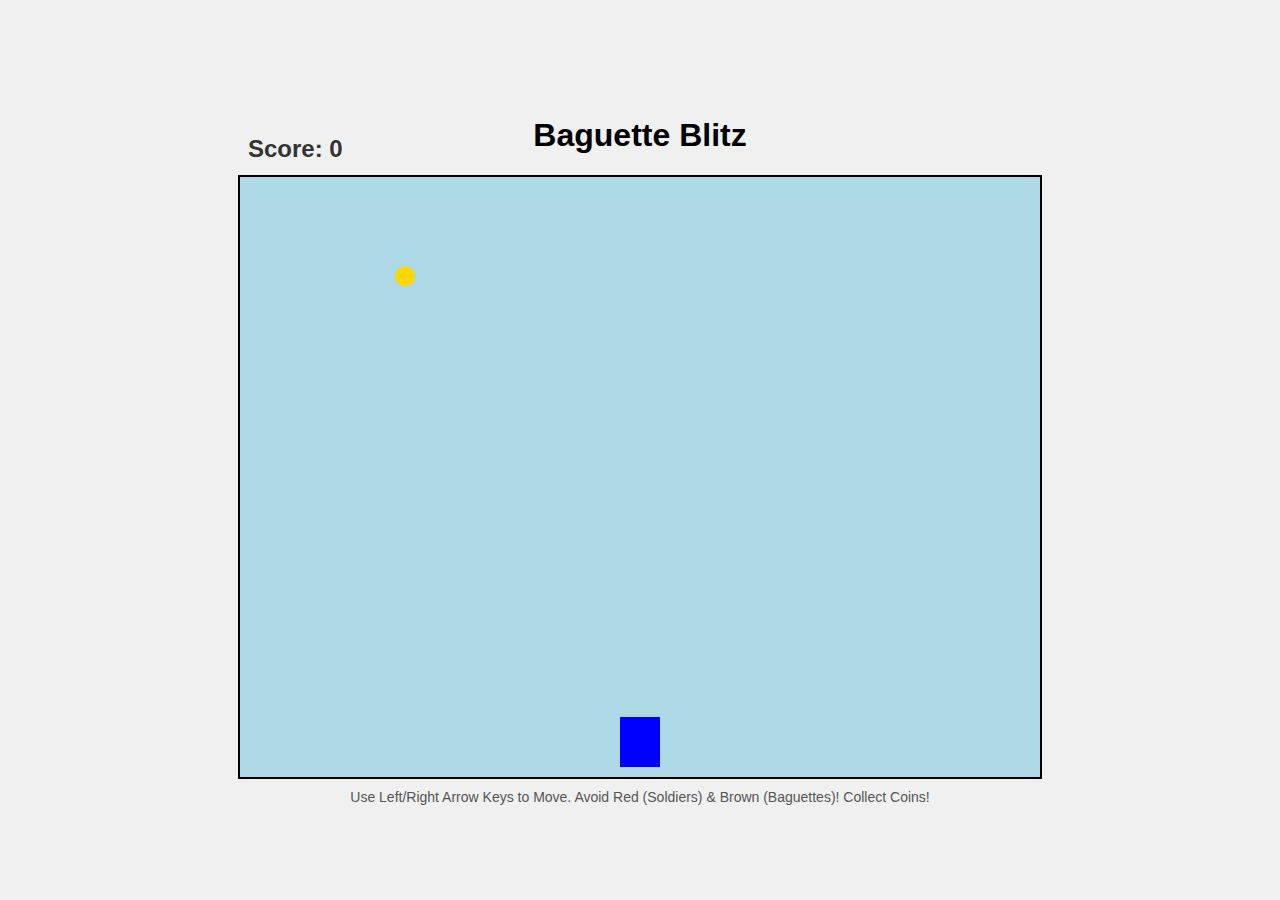
<file: baguette_blitz.html>
<!DOCTYPE html>
    <html lang="en">
    <head>
        <meta charset="UTF-8">
        <meta name="viewport" content="width=device-width, initial-scale=1.0">
        <title>Baguette Blitz</title>
        <style>
            /* --- CSS Styles --- */
            body {
                display: flex;
                justify-content: center;
                align-items: center;
                height: 100vh;
                margin: 0;
                background-color: #f0f0f0;
                font-family: Arial, sans-serif;
            }
    
            #gameContainer {
                text-align: center;
                position: relative; /* Needed for absolute positioning of score/messages */
            }
    
            #gameCanvas {
                border: 2px solid black;
                background-color: #add8e6; /* Light blue background */
                display: block; /* Prevent extra space below canvas */
                margin: 0 auto; /* Center canvas if container is wider */
            }
    
            #scoreDisplay {
                position: absolute;
                top: 40px; /* Adjust as needed */
                left: 10px;
                font-size: 24px;
                font-weight: bold;
                color: #333;
                z-index: 5; /* Ensure score is above canvas but below game over message */
            }
    
            #instructions {
                margin-top: 10px;
                font-size: 14px;
                color: #555;
            }
    
            #gameOverMessage {
                position: absolute;
                top: 50%;
                left: 50%;
                transform: translate(-50%, -50%);
                font-size: 48px;
                font-weight: bold;
                color: red;
                background-color: rgba(255, 255, 255, 0.8); /* Semi-transparent white background */
                padding: 20px;
                border-radius: 10px;
                text-align: center;
                z-index: 10; /* Ensure it's above the canvas */
                display: none; /* Initially hidden */
            }
        </style>
    </head>
    <body>
        <div id="gameContainer">
            <h1>Baguette Blitz</h1>
            <div id="scoreDisplay">Score: 0</div>
            <canvas id="gameCanvas" width="800" height="600"></canvas>
            <div id="instructions">Use Left/Right Arrow Keys to Move. Avoid Red (Soldiers) & Brown (Baguettes)! Collect Coins!</div>
            <div id="gameOverMessage">GAME OVER! Press Enter to Restart</div>
        </div>
    
        <script>
            // --- JavaScript Game Logic ---
            const canvas = document.getElementById('gameCanvas');
            const ctx = canvas.getContext('2d');
            const scoreDisplay = document.getElementById('scoreDisplay');
            const gameOverMessage = document.getElementById('gameOverMessage');
    
            // --- Game Constants ---
            const PLAYER_WIDTH = 40;
            const PLAYER_HEIGHT = 50;
            const PLAYER_SPEED = 8;
            const HAZARD_WIDTH = 30;
            const HAZARD_HEIGHT = 40;
            const BAGUETTE_WIDTH = 50;
            const BAGUETTE_HEIGHT = 15;
            const COIN_RADIUS = 10;
    
            // --- Game Variables ---
            let score = 0;
            // CHANGED: Increased base speed
            let baseGameSpeed = 3.5; // Initial speed (was 2)
            let gameSpeed = baseGameSpeed;
            let isGameOver = false;
            let moveLeft = false;
            let moveRight = false;
            let frameCount = 0; // Counter for timing spawns/difficulty increase
            let animationFrameId; // To store the requestAnimationFrame ID
    
            let player = {
                x: canvas.width / 2 - PLAYER_WIDTH / 2,
                y: canvas.height - PLAYER_HEIGHT - 10, // Positioned slightly above bottom
                width: PLAYER_WIDTH,
                height: PLAYER_HEIGHT,
                color: 'blue' // Placeholder for Napoleon
            };
    
            let fallingObjects = []; // Array for soldiers, baguettes, coins
    
            // --- Input Handling ---
            document.addEventListener('keydown', (e) => {
                if (e.key === 'ArrowLeft') {
                    moveLeft = true;
                } else if (e.key === 'ArrowRight') {
                    moveRight = true;
                } else if (e.key === 'Enter' && isGameOver) {
                    restartGame();
                }
            });
    
            document.addEventListener('keyup', (e) => {
                if (e.key === 'ArrowLeft') {
                    moveLeft = false;
                } else if (e.key === 'ArrowRight') {
                    moveRight = false;
                }
            });
    
            // --- Helper Functions ---
            function getRandomInt(min, max) {
                return Math.floor(Math.random() * (max - min + 1)) + min;
            }
    
            function checkCollision(rect1, rect2) {
                // AABB Collision Detection
                return rect1.x < rect2.x + rect2.width &&
                       rect1.x + rect1.width > rect2.x &&
                       rect1.y < rect2.y + rect2.height &&
                       rect1.y + rect1.height > rect2.y;
            }
    
            function spawnObject() {
                const spawnChance = Math.random();
                let newObject = {
                    x: 0, // Will be set after width is known
                    y: 0, // Will be set after height is known
                    speedModifier: Math.random() * 0.5 + 0.8 // Slight speed variation
                };
    
                 if (spawnChance < 0.015) { // Lower chance for coins (Gold)
                    newObject.type = 'coin';
                    newObject.radius = COIN_RADIUS;
                    newObject.width = COIN_RADIUS * 2; // For collision box
                    newObject.height = COIN_RADIUS * 2;
                    newObject.color = 'gold';
                    newObject.value = 50;
                    newObject.y = -newObject.height;
                } else if (spawnChance < 0.030) { // Chance for Silver coin
                     newObject.type = 'coin';
                     newObject.radius = COIN_RADIUS * 0.8; // Slightly smaller
                     newObject.width = newObject.radius * 2;
                     newObject.height = newObject.radius * 2;
                     newObject.color = 'silver';
                     newObject.value = 25;
                     newObject.y = -newObject.height;
                } else if (spawnChance < 0.050) { // Chance for Bronze coin
                     newObject.type = 'coin';
                     newObject.radius = COIN_RADIUS * 0.6; // Smallest
                     newObject.width = newObject.radius * 2;
                     newObject.height = newObject.radius * 2;
                     newObject.color = '#CD7F32'; // Bronze color
                     newObject.value = 10;
                     newObject.y = -newObject.height;
                } else if (spawnChance < 0.09) { // Chance for hazards (increased total hazard chance)
                     const hazardType = Math.random();
                     if (hazardType < 0.5) { // Spawn Russian Soldier
                         newObject.type = 'hazard';
                         newObject.width = HAZARD_WIDTH;
                         newObject.height = HAZARD_HEIGHT;
                         newObject.color = 'red'; // Placeholder for Soldier
                         newObject.y = -newObject.height;
                     } else { // Spawn Baguette
                         newObject.type = 'hazard';
                         newObject.width = BAGUETTE_WIDTH;
                         newObject.height = BAGUETTE_HEIGHT;
                         newObject.color = '#A0522D'; // Sienna brown placeholder for Baguette
                         newObject.y = -newObject.height;
                     }
                } else {
                    return; // Don't spawn anything this frame if conditions not met
                }
    
                 // Make sure x position is valid after setting width
                newObject.x = getRandomInt(0, canvas.width - newObject.width);
    
                fallingObjects.push(newObject);
            }
    
    
            function drawPlayer() {
                ctx.fillStyle = player.color;
                // Later: ctx.drawImage(napoleonImage, player.x, player.y, player.width, player.height);
                ctx.fillRect(player.x, player.y, player.width, player.height);
            }
    
            function drawObjects() {
                fallingObjects.forEach(obj => {
                    ctx.fillStyle = obj.color;
                    if (obj.type === 'coin') {
                        ctx.beginPath();
                        ctx.arc(obj.x + obj.width / 2, obj.y + obj.height / 2, obj.width / 2, 0, Math.PI * 2); // Draw circle using width/height
                        ctx.fill();
                        // Later: ctx.drawImage(coinImage, obj.x, obj.y, obj.width, obj.height);
                    } else { // Hazards (Soldier/Baguette)
                        ctx.fillRect(obj.x, obj.y, obj.width, obj.height);
                        // Later: ctx.drawImage(hazardImage, obj.x, obj.y, obj.width, obj.height);
                    }
                });
            }
    
            function updateScore() {
                scoreDisplay.textContent = `Score: ${score}`;
            }
    
            // CHANGED: Modified the difficulty curve to increase speed more rapidly
            function increaseDifficulty() {
                // Increase speed based on score, faster than before
                // Example: increase by 0.75 every 100 points, capped at an additional 8 speed units.
                // You can tweak the '100', '0.75', and '8' values here for different curves.
                gameSpeed = baseGameSpeed + Math.min(Math.floor(score / 100) * 0.75, 8);
            }
    
            function endGame() {
                 isGameOver = true;
                 gameOverMessage.style.display = 'block'; // Show game over message
                 cancelAnimationFrame(animationFrameId); // Stop the game loop
            }
    
            // --- Game Loop ---
            function gameLoop() {
                if (isGameOver) {
                    return; // Stop the loop if game over flag is set
                }
    
                // 1. Clear Canvas
                ctx.clearRect(0, 0, canvas.width, canvas.height);
    
                // 2. Update Player Position
                if (moveLeft && player.x > 0) {
                    player.x -= PLAYER_SPEED;
                }
                if (moveRight && player.x < canvas.width - player.width) {
                    player.x += PLAYER_SPEED;
                }
    
                // 3. Spawn New Objects
                frameCount++;
                // Control spawn rate - adjust the modulo value for frequency
                if (frameCount % 15 === 0) { // Try spawning slightly more often
                   spawnObject();
                }
    
    
                // 4. Update & Check Objects
                for (let i = fallingObjects.length - 1; i >= 0; i--) {
                    let obj = fallingObjects[i];
                    // Use the current gameSpeed to move objects
                    obj.y += gameSpeed * obj.speedModifier; // Move object down
    
                    // Check for collision with player
                    if (checkCollision(player, obj)) {
                        if (obj.type === 'hazard') {
                            endGame();
                            return; // Exit loop immediately on game over collision
                        } else if (obj.type === 'coin') {
                            score += obj.value;
                            updateScore();
                            fallingObjects.splice(i, 1); // Remove collected coin
                            // Continue loop after collecting coin
                        }
                    }
                    // Remove object if it falls off screen
                    else if (obj.y > canvas.height) {
                        fallingObjects.splice(i, 1);
                    }
                }
    
                // 5. Draw Elements
                 drawPlayer();
                 drawObjects();
    
    
                // 6. Increase Difficulty
                increaseDifficulty(); // This now applies the faster scaling
    
                // 7. Request Next Frame
                animationFrameId = requestAnimationFrame(gameLoop);
            }
    
            // --- Game Management ---
            function restartGame() {
                 if (animationFrameId) {
                     cancelAnimationFrame(animationFrameId);
                 }
                score = 0;
                gameSpeed = baseGameSpeed; // Reset to the (now higher) base speed
                isGameOver = false;
                moveLeft = false;
                moveRight = false;
                player.x = canvas.width / 2 - PLAYER_WIDTH / 2; // Reset player position
                fallingObjects = []; // Clear existing objects
                frameCount = 0;
                updateScore();
                gameOverMessage.style.display = 'none'; // Hide game over message
                gameLoop(); // Start the loop again
            }
    
            // --- Initial Call ---
            updateScore(); // Initialize score display
            restartGame(); // Use restart game to initialize properly
    
        </script>
    </body>
</html>
</file>
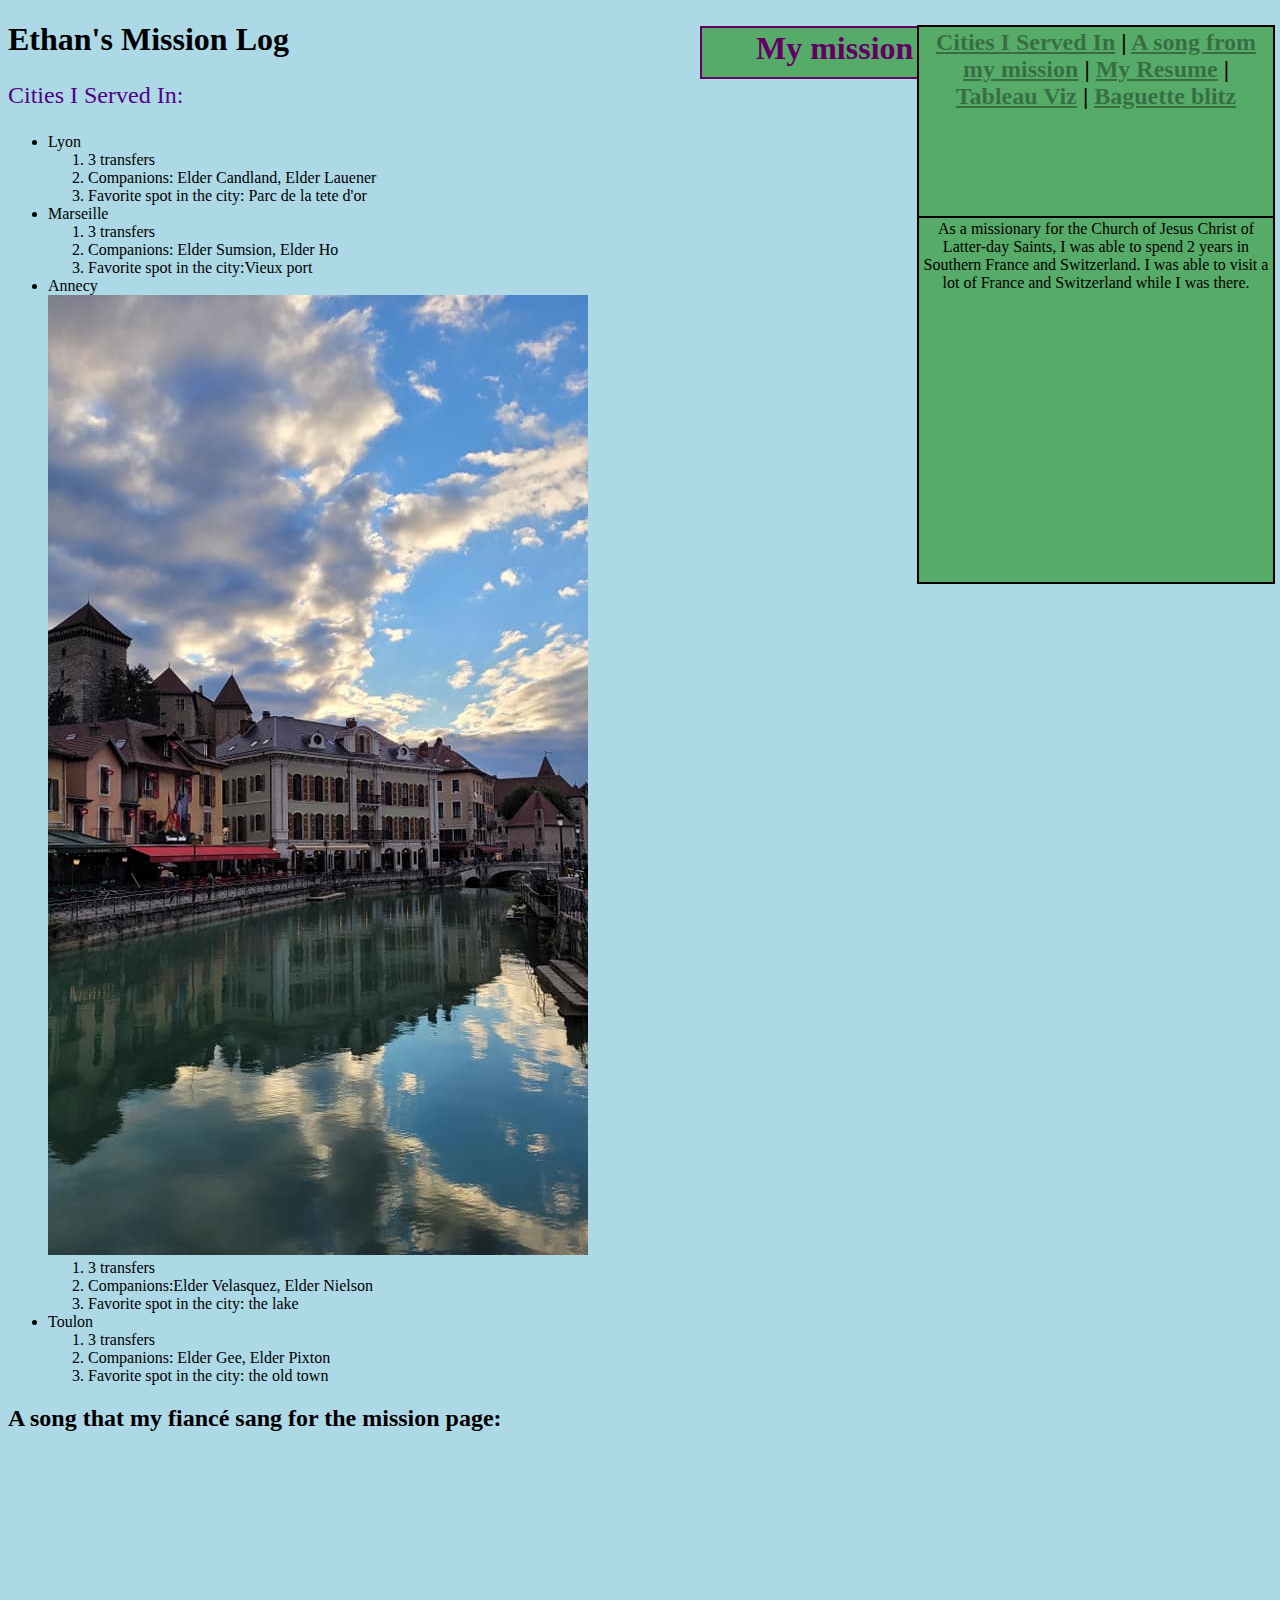
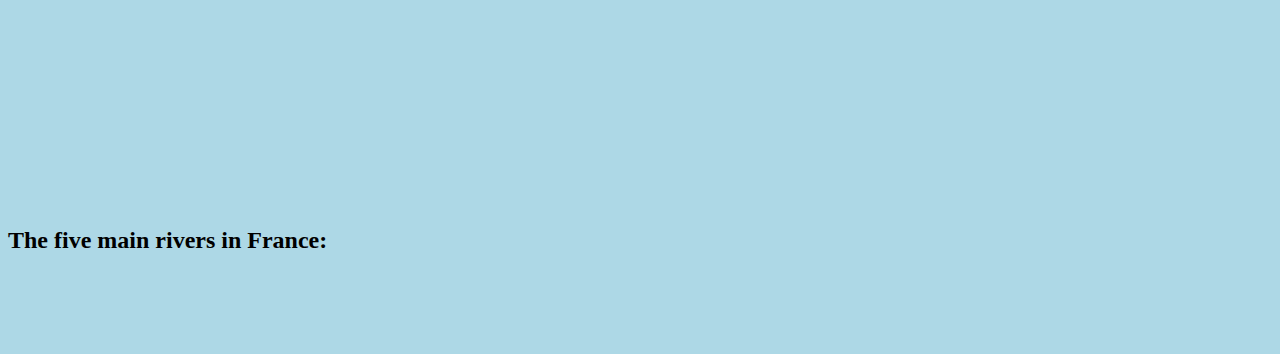
<file: scratch.html>
<!-- Ethan Johnson IS201 -->
<!DOCTYPE html>
<html lang="en">
<head>
    <link rel="stylesheet" href="scratchstyles.css">
    <meta charset="UTF-8">
    <meta name="viewport" content="width=device-width, initial-scale=1.0">
    <title>Traveling</title>
</head>
<body>
    <h1>Ethan's Mission Log</h1>
    <h1 class="common_div left_div heading_2"> My mission in France</h1>
<h2 class="common_div right_div"> <a href="#Cities">Cities I Served In</a> | <a href="#song">A song from my mission</a> 
| <a href="index.html">My Resume</a> | <a href="#tableau">Tableau Viz</a> | <a href="baguette_blitz.html">Baguette blitz</a></a> 
</h2>


<p class="common_div right_divv">As a missionary for the Church of Jesus Christ of Latter-day Saints, I was able to spend 2 years in Southern France and Switzerland.
    I was able to visit a lot of France and Switzerland while I was there.</p>
    <p class="heading_font heading_text special_text">
        Cities I Served In:
    </p>

    <ul id="Cities">
        
        <li>Lyon</li>
        <ol>
            <li>3 transfers</li>
            <li>Companions: Elder Candland, Elder Lauener</li>
            <li>Favorite spot in the city: Parc de la tete d'or</li>
        </ol>
        <li>Marseille</li>
        <ol>
            <li>3 transfers</li>
            <li>Companions: Elder Sumsion, Elder Ho</li>
            <li>Favorite spot in the city:Vieux port</li>
        </ol>
        <li>Annecy</li> <img src="assets/Annecy.jpg" alt="Annecy.jpg">
        <ol>
            <li>3 transfers</li>
            <li>Companions:Elder Velasquez, Elder Nielson</li>
            <li>Favorite spot in the city: the lake</li>
        </ol>
        <li>Toulon</li>
        <ol>
            <li>3 transfers</li>
            <li>Companions: Elder Gee, Elder Pixton</li>
            <li>Favorite spot in the city: the old town</li>
        </ol>
    </ul>

    <h2 id="song">A song that my fiancé sang for the mission page:</h2> 
    <iframe width="560" height="315" src="https://www.youtube.com/embed/sn9UL0-XuHQ?si=mSnauNXsjpLRFN7k" title="YouTube video player" frameborder="0" allow="accelerometer; autoplay; clipboard-write; encrypted-media; gyroscope; picture-in-picture; web-share" referrerpolicy="strict-origin-when-cross-origin" allowfullscreen></iframe>
<br>
<br>
<br>
    <h2 id="tableau">The five main rivers in France:</h2>
    <div class='tableauPlaceholder' id='viz1745264600228' style='position: relative'><noscript><a href='#'><img alt='THE FIVE LONGEST RIVERS IN FRANCEAnd all the other small ones ' src='https:&#47;&#47;public.tableau.com&#47;static&#47;images&#47;PB&#47;PB979FXBM&#47;1_rss.png' style='border: none' /></a></noscript><object class='tableauViz'  style='display:none;'><param name='host_url' value='https%3A%2F%2Fpublic.tableau.com%2F' /> <param name='embed_code_version' value='3' /> <param name='path' value='shared&#47;PB979FXBM' /> <param name='toolbar' value='yes' /><param name='static_image' value='https:&#47;&#47;public.tableau.com&#47;static&#47;images&#47;PB&#47;PB979FXBM&#47;1.png' /> <param name='animate_transition' value='yes' /><param name='display_static_image' value='yes' /><param name='display_spinner' value='yes' /><param name='display_overlay' value='yes' /><param name='display_count' value='yes' /><param name='language' value='en-US' /></object></div>                <script type='text/javascript'>                    var divElement = document.getElementById('viz1745264600228');                    var vizElement = divElement.getElementsByTagName('object')[0];                    vizElement.style.width='1000px';vizElement.style.height='827px';                    var scriptElement = document.createElement('script');                    scriptElement.src = 'https://public.tableau.com/javascripts/api/viz_v1.js';                    vizElement.parentNode.insertBefore(scriptElement, vizElement);                </script>
    <br><br><br><br>
</body>
</html>
</file>
<file: scratchstyles.css>
.my_serif_text {
    font-family: serif;
}
body {
    background-color: lightblue !important;
  }
  
.my_special_color {
    color: rgb(240, 7, 182) !important;

}
a{
    color: rgba(7, 7, 8, 0.384) !important
}

.my_background_color {
    background-color: rgb(5, 29, 66) !important
}

.my_text_color {
    color:rgb(27, 73, 147) !important
}

.text_style {
    font-size: 3px;
}

.backdrop_color{
    background-color:rgb(138, 75, 143)!important
}

.heading_font {
    font-size: x-large;
    color: rgb(78, 3, 133);
}
.heading_2{
    font-size: xx-large;
    color: rgb(100, 0, 101);
}
.heading_3{
    font-size:medium;
    color: rgb(9, 146, 32);
    font-family: 'Segoe UI', Tahoma, Geneva, Verdana, sans-serif;
}



.common_div{
    background-color: rgb(86, 171, 104);
    border: 2px solid;
    position: absolute;
    overflow: auto;
    padding: 2px;
    text-align: center;

}

.header_div{
top: 5px;
left: 5px;
right: 5px;
height:  100px;
text-align: center;
line-height: 100px;
font-size: 35px;

}

.left_div {
    top: 5px;
    left: 700px;
    width: 400px;
    bottom: 800px;
}

.right_div{
    top: 5px;
    right: 5px;
    width: 350px;
    bottom: 550px;
}

.main_div{
    top: 114px;
    left: 114px;
    right: 114px;
    bottom:114px;
    
}

.footer {
    bottom: 5px;
    height: 100px;
    left: 5px;
    right: 5px; 

}
.right_divv{
    top: 200px;
    right: 5px;
    width: 350px;
    bottom: 300px;
}
</file>
